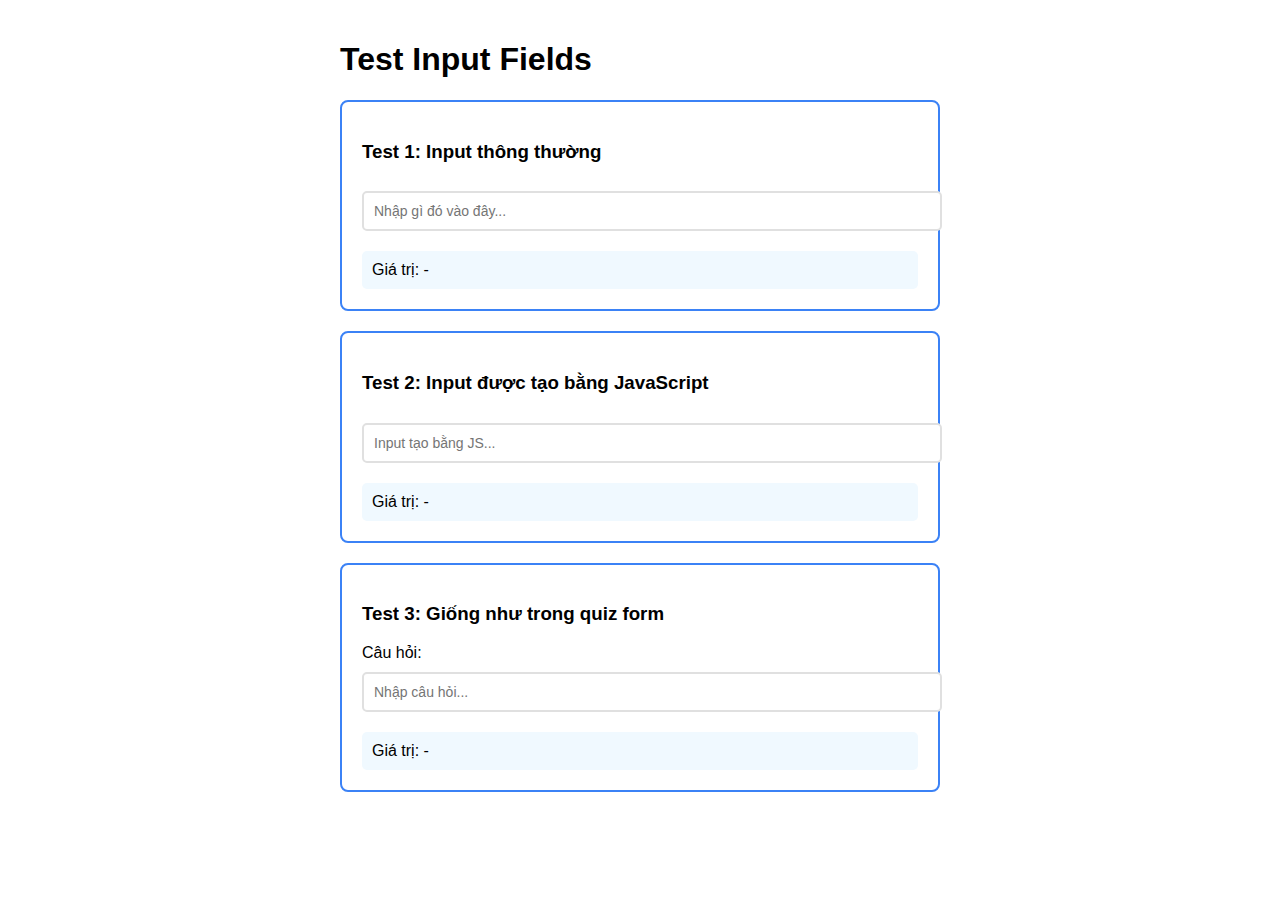
<file: test-input.html>
<!DOCTYPE html>
<html lang="vi">
<head>
    <meta charset="UTF-8">
    <meta name="viewport" content="width=device-width, initial-scale=1.0">
    <title>Test Input</title>
    <style>
        body {
            font-family: Arial, sans-serif;
            padding: 20px;
            max-width: 600px;
            margin: 0 auto;
        }
        .test-box {
            border: 2px solid #3b82f6;
            padding: 20px;
            margin: 20px 0;
            border-radius: 8px;
        }
        input[type="text"] {
            width: 100%;
            padding: 10px;
            margin: 10px 0;
            border: 2px solid #e0e0e0;
            border-radius: 5px;
            font-size: 14px;
        }
        .result {
            background: #f0f9ff;
            padding: 10px;
            margin-top: 10px;
            border-radius: 5px;
        }
    </style>
</head>
<body>
    <h1>Test Input Fields</h1>
    
    <div class="test-box">
        <h3>Test 1: Input thông thường</h3>
        <input type="text" id="test1" placeholder="Nhập gì đó vào đây...">
        <div class="result">Giá trị: <span id="result1">-</span></div>
    </div>

    <div class="test-box">
        <h3>Test 2: Input được tạo bằng JavaScript</h3>
        <div id="container2"></div>
        <div class="result">Giá trị: <span id="result2">-</span></div>
    </div>

    <div class="test-box">
        <h3>Test 3: Giống như trong quiz form</h3>
        <div id="container3"></div>
        <div class="result">Giá trị: <span id="result3">-</span></div>
    </div>

    <script>
        // Test 1
        document.getElementById('test1').oninput = function() {
            document.getElementById('result1').textContent = this.value;
        };

        // Test 2
        const input2 = document.createElement('input');
        input2.type = 'text';
        input2.placeholder = 'Input tạo bằng JS...';
        input2.oninput = function() {
            document.getElementById('result2').textContent = this.value;
        };
        document.getElementById('container2').appendChild(input2);

        // Test 3 - Giống quiz
        let testData = { id: 1, question: '' };
        
        const formGroup = document.createElement('div');
        const label = document.createElement('label');
        label.textContent = 'Câu hỏi:';
        formGroup.appendChild(label);
        
        const input3 = document.createElement('input');
        input3.type = 'text';
        input3.placeholder = 'Nhập câu hỏi...';
        input3.value = testData.question;
        input3.oninput = function() {
            testData.question = this.value;
            document.getElementById('result3').textContent = testData.question;
            console.log('Updated:', testData.question);
        };
        formGroup.appendChild(input3);
        document.getElementById('container3').appendChild(formGroup);
    </script>
</body>
</html>
</file>
